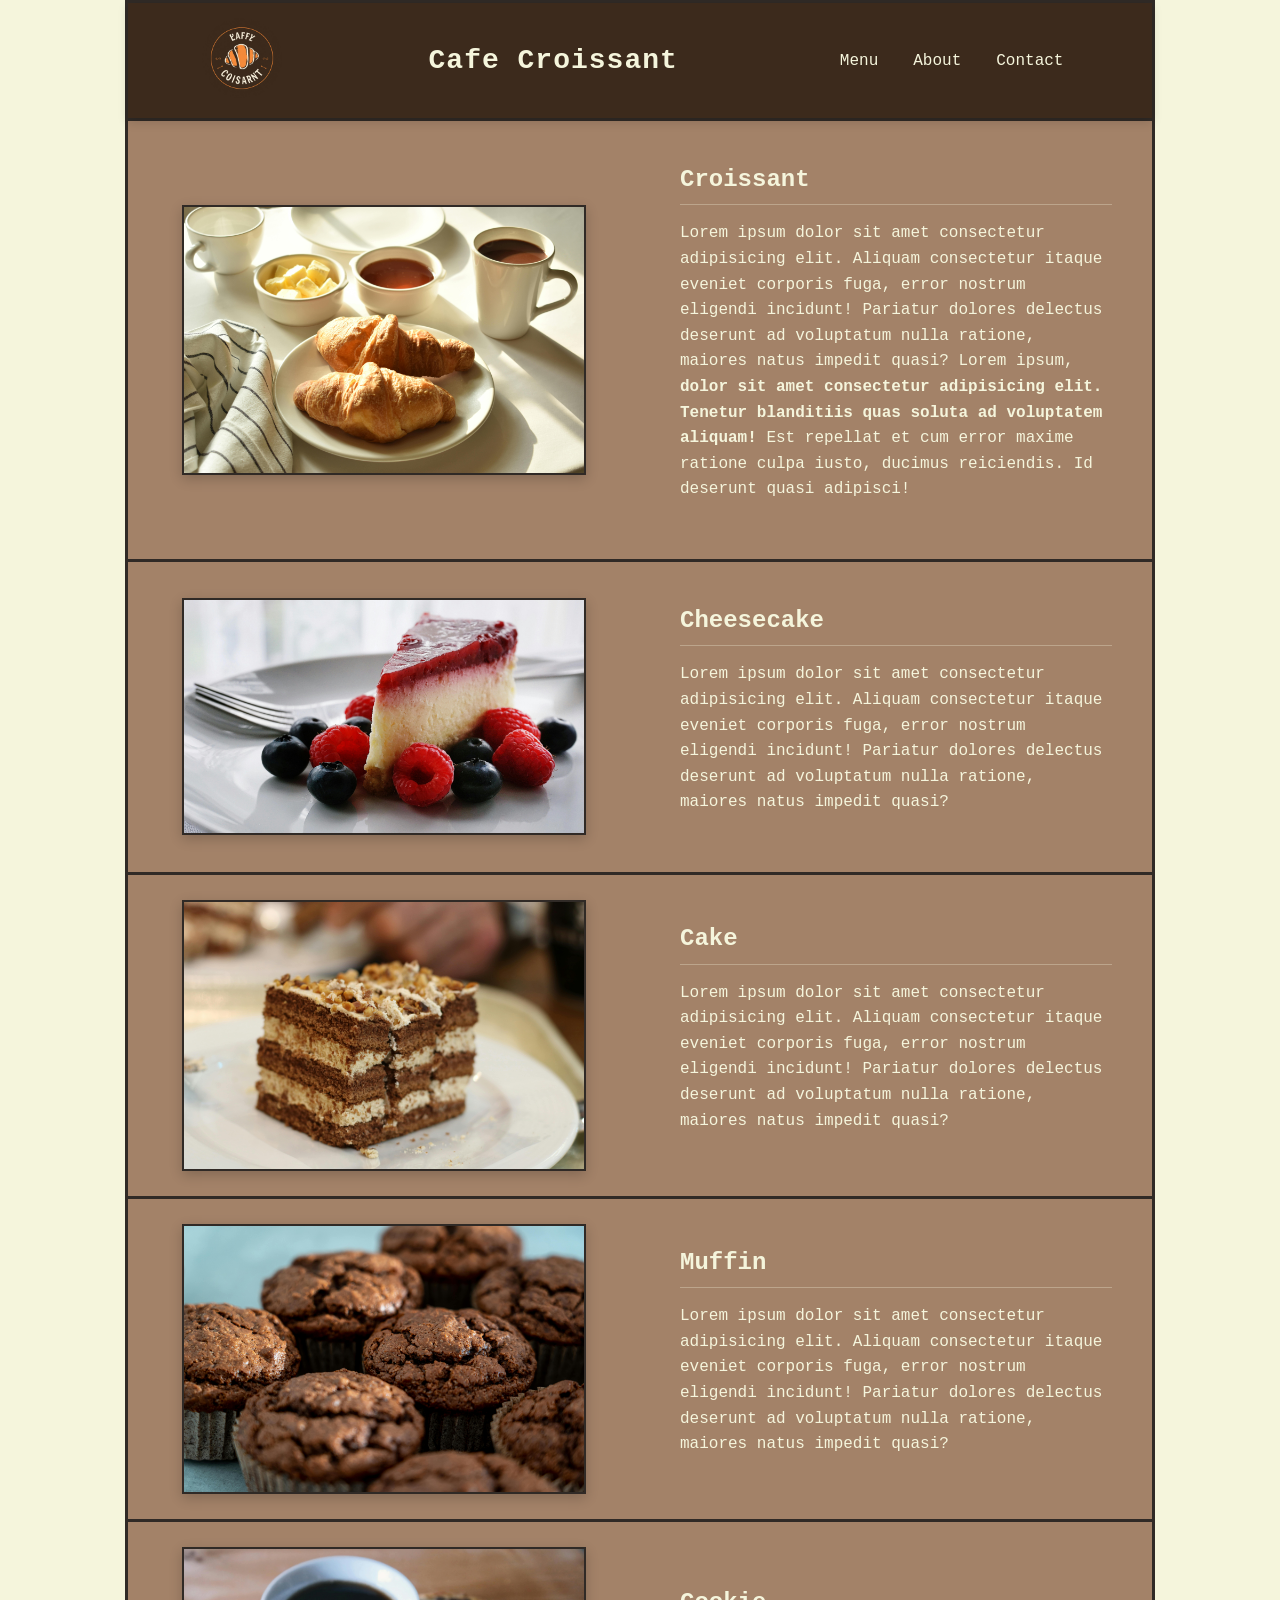
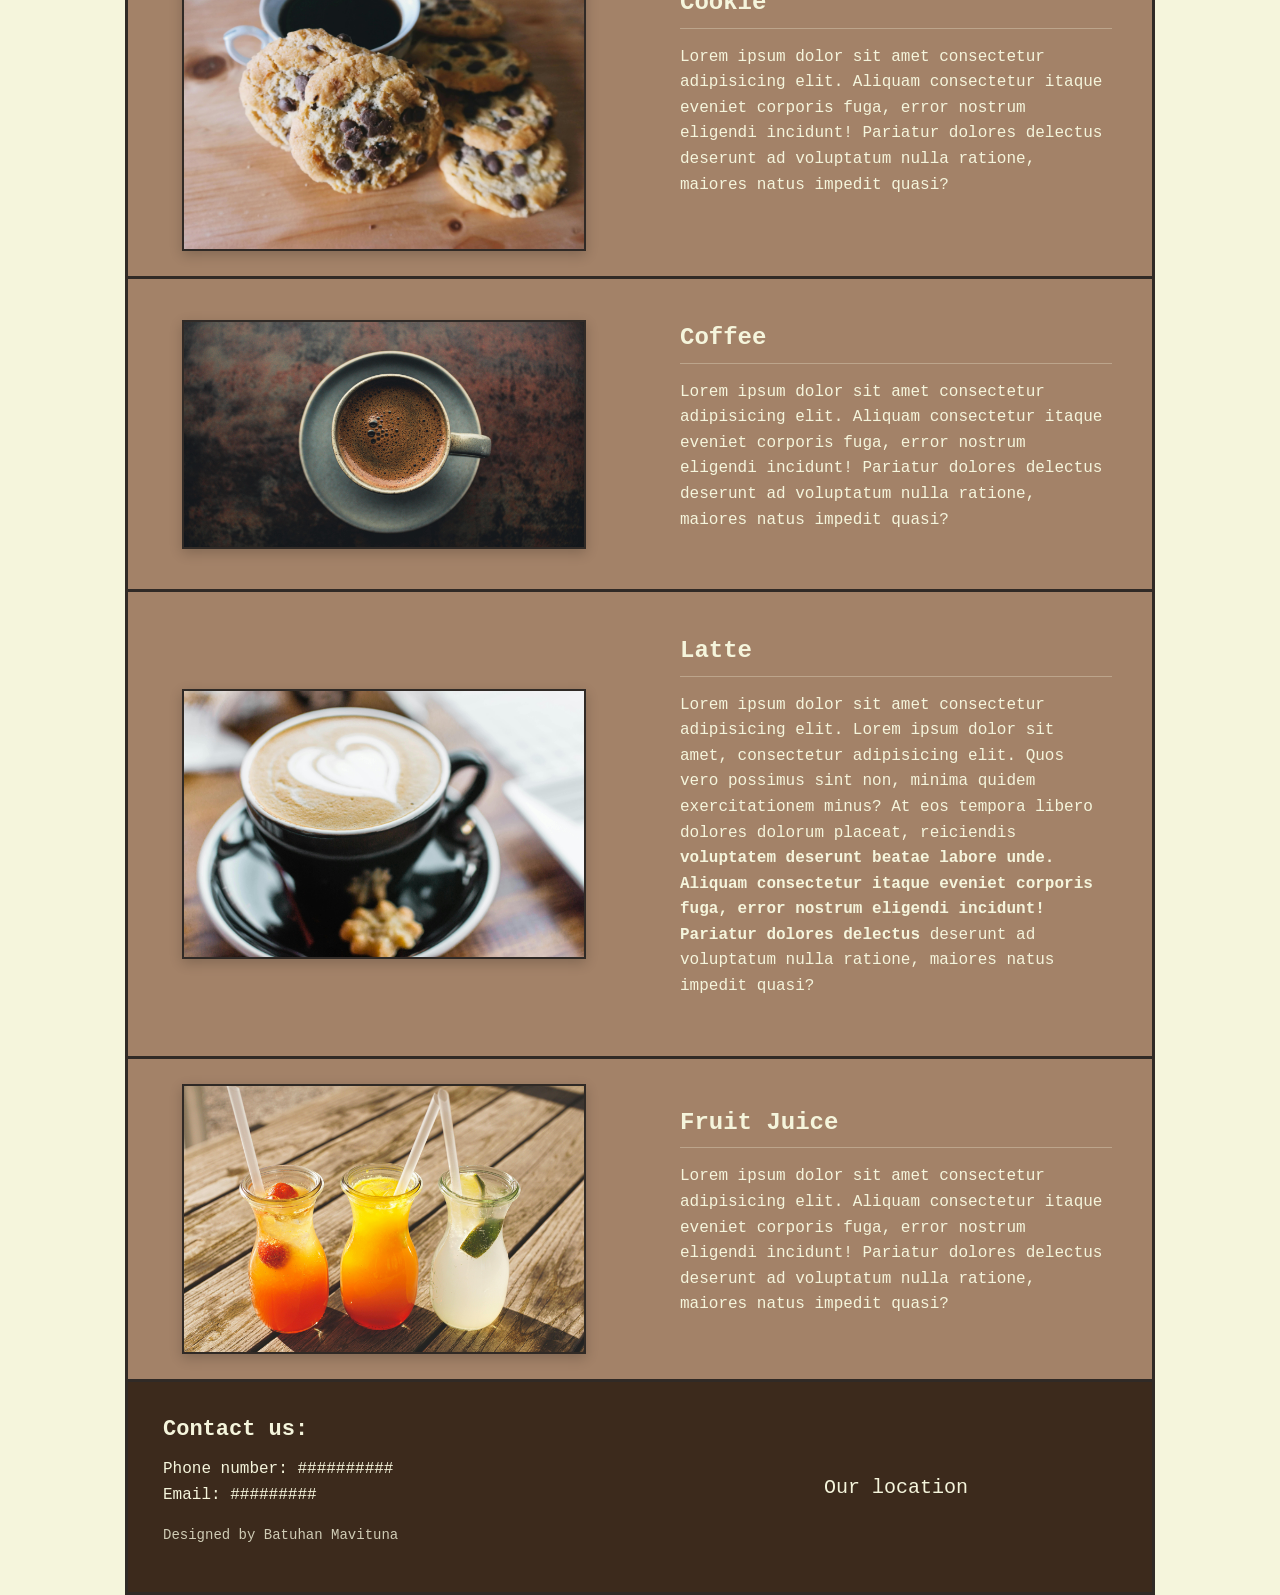
<file: index.html>
<!DOCTYPE html>
<html lang="tr">
<head>
    <meta charset="UTF-8">
    <meta name="viewport" content="width=device-width, initial-scale=1">
    <title>Cafe Croissant</title>
    <link rel="stylesheet" href="style.css">
</head>
<body>
    <div id="container">
        <header>
            <div id="header">
                <div id="logo">
                    <a href="index.html"><img src="images/logo.jpg" alt="Logo"></a>
                </div>
                <div id="title">Cafe Croissant</div>
                <div id="nav">
                    <ul>
                        <li><a href="index.html">Menu</a></li>
                        <li><a href="about.html">About</a></li>
                        <li><a href="#footer-contact">Contact</a></li>
                    </ul>
                </div>
            </div>
        </header>

        <main>
            <div id="main">
                <div class="menu">
                   <div class="photo">
                       <img src="images/croissant.jpg" alt="Croissant">
                    </div>
                    <div class="aciklama">
                        <h3>Croissant</h3>
                        <p>Lorem ipsum dolor sit amet consectetur adipisicing elit. Aliquam consectetur itaque eveniet corporis fuga, error nostrum eligendi incidunt! Pariatur dolores delectus deserunt ad voluptatum nulla ratione, maiores natus impedit quasi? Lorem ipsum, <b>dolor sit amet consectetur adipisicing elit. Tenetur blanditiis quas soluta ad voluptatem aliquam!</b> Est repellat et cum error maxime ratione culpa iusto, ducimus reiciendis. Id deserunt quasi adipisci!</p>
                    </div>
                </div>
                <div class="menu">
                    <div class="photo">
                        <img src="images/cheesecake.jpg" alt="Cheesecake">
                    </div>
                    <div class="aciklama">
                       <h3>Cheesecake</h3>
                       <p>Lorem ipsum dolor sit amet consectetur adipisicing elit. Aliquam consectetur itaque eveniet corporis fuga, error nostrum eligendi incidunt! Pariatur dolores delectus deserunt ad voluptatum nulla ratione, maiores natus impedit quasi?</p>
                    </div>
                </div>
                <div class="menu">
                    <div class="photo">
                        <img src="images/cake.jpg" alt="Cake">
                    </div>
                    <div class="aciklama">
                        <h3>Cake</h3>
                        <p>Lorem ipsum dolor sit amet consectetur adipisicing elit. Aliquam consectetur itaque eveniet corporis fuga, error nostrum eligendi incidunt! Pariatur dolores delectus deserunt ad voluptatum nulla ratione, maiores natus impedit quasi?</p>
                    </div>
                </div>
                <div class="menu">
                    <div class="photo">
                        <img src="images/muffin.jpg" alt="Muffin">
                    </div>
                    <div class="aciklama">
                        <h3>Muffin</h3>
                        <p>Lorem ipsum dolor sit amet consectetur adipisicing elit. Aliquam consectetur itaque eveniet corporis fuga, error nostrum eligendi incidunt! Pariatur dolores delectus deserunt ad voluptatum nulla ratione, maiores natus impedit quasi?</p>
                    </div>
                </div>
                <div class="menu">
                    <div class="photo">
                        <img src="images/cookie.jpg" alt="Cookie">
                    </div>
                    <div class="aciklama">
                        <h3>Cookie</h3>
                        <p>Lorem ipsum dolor sit amet consectetur adipisicing elit. Aliquam consectetur itaque eveniet corporis fuga, error nostrum eligendi incidunt! Pariatur dolores delectus deserunt ad voluptatum nulla ratione, maiores natus impedit quasi?</p>
                    </div>
                </div>
                <div class="menu">
                    <div class="photo">
                        <img src="images/coffee.jpg" alt="Coffee">
                    </div>
                    <div class="aciklama">
                        <h3>Coffee</h3>
                        <p>Lorem ipsum dolor sit amet consectetur adipisicing elit. Aliquam consectetur itaque eveniet corporis fuga, error nostrum eligendi incidunt! Pariatur dolores delectus deserunt ad voluptatum nulla ratione, maiores natus impedit quasi?</p>
                    </div>
                </div>
                <div class="menu">
                    <div class="photo">
                        <img src="images/latte.jpg" alt="Latte">
                    </div>
                    <div class="aciklama">
                        <h3>Latte</h3>
                        <p>Lorem ipsum dolor sit amet consectetur adipisicing elit. Lorem ipsum dolor sit amet, consectetur adipisicing elit. Quos vero possimus sint non, minima quidem exercitationem minus? At eos tempora libero dolores dolorum placeat, reiciendis <b>voluptatem deserunt beatae labore unde. Aliquam consectetur itaque eveniet corporis fuga, error nostrum eligendi incidunt! Pariatur dolores delectus</b> deserunt ad voluptatum nulla ratione, maiores natus impedit quasi?</p>
                    </div>
                </div>
                <div class="menu">
                    <div class="photo">
                        <img src="images/juice.jpg" alt="Fruit Juice">
                    </div>
                    <div class="aciklama">
                        <h3>Fruit Juice</h3>
                        <p>Lorem ipsum dolor sit amet consectetur adipisicing elit. Aliquam consectetur itaque eveniet corporis fuga, error nostrum eligendi incidunt! Pariatur dolores delectus deserunt ad voluptatum nulla ratione, maiores natus impedit quasi?</p>
                    </div>
                </div>
            </div>
        </main>

        <footer>
            <div id="footer">
               <div id="footer-contact">
                    <h4>Contact us:</h4>
                    <p class="contact-detail">Phone number: ##########</p>
                    <p class="contact-detail">Email: #########</p>
                    <p class="designer">Designed by Batuhan Mavituna</p>
               </div>
               <div id="footer-map">
                    <div class="footer-links">
                       <a href="https://www.google.com/maps/place/Bal%C3%A7ova+Meydan%C4%B1/@38.3949844,27.0563523,17.19z/data=!4m6!3m5!1s0x14bbdc14ee8f599d:0xfbab640a1952c5de!8m2!3d38.3952728!4d27.057889!16s%2Fg%2F113h21vbs?entry=ttu&g_ep=EgoyMDI0MTIwOS4wIKXMDSoASAFQAw%3D%3D" target="_blank">Our location</a>
                    </div>
               </div>
            </div>
        </footer>
    </div>
</body>
</html>
</file>
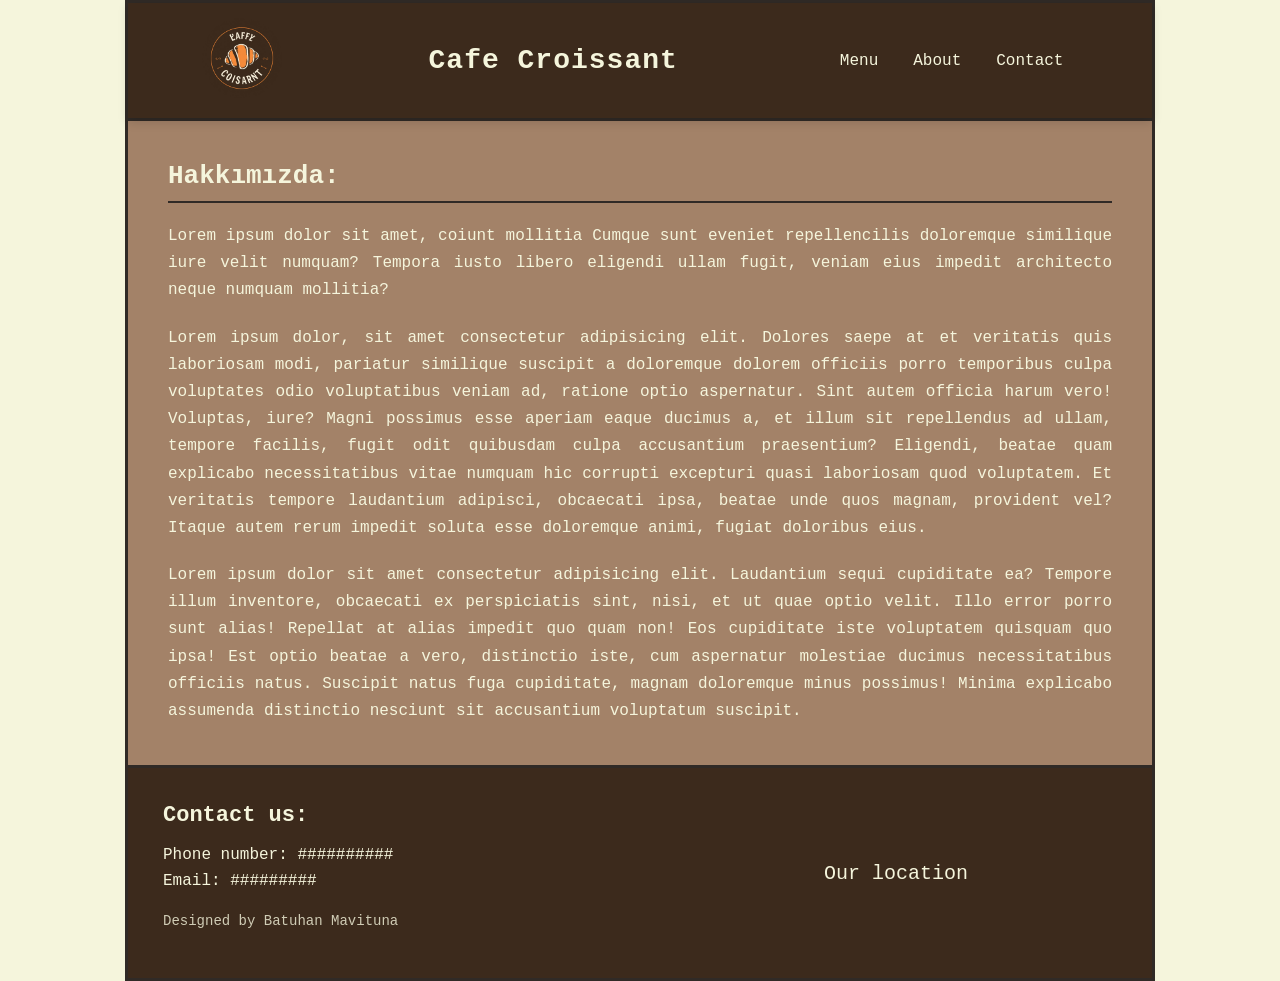
<file: about.html>
<!DOCTYPE html>
<html lang="tr">
<head>
    <meta charset="UTF-8">
    <meta name="viewport" content="width=device-width, initial-scale=1">
    <title>Cafe Croissant - Hakkımızda</title>
    <link rel="stylesheet" href="style.css">
</head>
<body>
    <div id="container">
        <header>
            <div id="header">
                <div id="logo">
                   <a href="index.html"><img src="images/logo.jpg" alt="Logo"></a>
                </div>
                <div id="title">Cafe Croissant</div>
                <div id="nav">
                    <ul>
                        <li><a href="index.html">Menu</a></li>
                        <li><a href="about.html">About</a></li>
                        <li><a href="#footer-contact">Contact</a></li>
                    </ul>
                </div>
            </div>
        </header>

        <main>
            <div id="main-about">
                <h3>Hakkımızda:</h3>
                <p>Lorem ipsum dolor sit amet, coiunt mollitia Cumque sunt eveniet repellencilis doloremque similique iure velit numquam? Tempora iusto libero eligendi ullam fugit, veniam eius impedit architecto neque numquam mollitia?</p>
                <p>Lorem ipsum dolor, sit amet consectetur adipisicing elit. Dolores saepe at et veritatis quis laboriosam modi, pariatur similique suscipit a doloremque dolorem officiis porro temporibus culpa voluptates odio voluptatibus veniam ad, ratione optio aspernatur. Sint autem officia harum vero! Voluptas, iure? Magni possimus esse aperiam eaque ducimus a, et illum sit repellendus ad ullam, tempore facilis, fugit odit quibusdam culpa accusantium praesentium? Eligendi, beatae quam explicabo necessitatibus vitae numquam hic corrupti excepturi quasi laboriosam quod voluptatem. Et veritatis tempore laudantium adipisci, obcaecati ipsa, beatae unde quos magnam, provident vel? Itaque autem rerum impedit soluta esse doloremque animi, fugiat doloribus eius.</p>
                <p>Lorem ipsum dolor sit amet consectetur adipisicing elit. Laudantium sequi cupiditate ea? Tempore illum inventore, obcaecati ex perspiciatis sint, nisi, et ut quae optio velit. Illo error porro sunt alias! Repellat at alias impedit quo quam non! Eos cupiditate iste voluptatem quisquam quo ipsa! Est optio beatae a vero, distinctio iste, cum aspernatur molestiae ducimus necessitatibus officiis natus. Suscipit natus fuga cupiditate, magnam doloremque minus possimus! Minima explicabo assumenda distinctio nesciunt sit accusantium voluptatum suscipit.</p>
            </div>
        </main>
                       
        <footer>
            <div id="footer">
               <div id="footer-contact">
                    <h4>Contact us:</h4>
                    <p class="contact-detail">Phone number: ##########</p>
                    <p class="contact-detail">Email: #########</p>
                    <p class="designer">Designed by Batuhan Mavituna</p>
               </div>
               <div id="footer-map">
                    <div class="footer-links">
                       <a href="https://www.google.com/maps/place/Bal%C3%A7ova+Meydan%C4%B1/@38.3949844,27.0563523,17.19z/data=!4m6!3m5!1s0x14bbdc14ee8f599d:0xfbab640a1952c5de!8m2!3d38.3952728!4d27.057889!16s%2Fg%2F113h21vbs?entry=ttu&g_ep=EgoyMDI0MTIwOS4wIKXMDSoASAFQAw%3D%3D" target="_blank">Our location</a>
                    </div>
               </div>
            </div>
        </footer>
    </div>
</body>
</html>
</file>
<file: style.css>
body {
    box-sizing: border-box;
    margin: 0;
    padding: 0;
    font-family: 'Courier New', Courier, monospace;
    background-color: beige;
    color: #302a26;
}

h3, h4 {
    font-family: 'Courier New', Courier, monospace;
    margin: 0;
}

#container {
    width: 80%;
    max-width: 1200px;
    margin-left: auto;
    margin-right: auto;
    border: 3px solid #302a26;
    display: flex;
    flex-direction: column;
    min-height: 100vh;
}

header {
    position: sticky;
    top: 0;
    z-index: 1000;
}

#header {
    width: 100%;
    background-color: #3c2a1c;
    color: beige;
    display: flex;
    justify-content: space-around;
    align-items: center;
    padding: 15px 0;
    box-shadow: 0 4px 10px rgba(0, 0, 0, 0.15);
}

#logo {
    width: 80px;
    display: flex;
    justify-items: center;
    align-items: center;
}

#logo img {
    width: 100%;
    height: auto;
    border-radius: 50%;
}

#title {
    font-size: 28px;
    font-weight: bold;
    letter-spacing: 1px;
}

#nav ul {
    margin: 0;
    padding: 0;
    display: flex;
    gap: 5px;
}

#nav ul li {
    list-style: none;
}

#nav ul li a {
    text-decoration: none;
    color: beige;
    padding: 10px 15px;
    font-size: 16px;
    display: block;
    transition: all 0.2s ease-in-out;
}

#nav li:hover {
    text-decoration: overline;
    background-color: #2b1e14;
}

#main, #main-about {
    width: 100%;
    background-color: #a38268;
    border-top: 3px solid #302a26;
    border-bottom: 3px solid #302a26;
    display: flex;
    flex-direction: column;
    flex-grow: 1;
}

#main-about {
    padding: 40px;
    box-sizing: border-box;
    display: flex;
    flex-direction: column;
    gap: 20px;
}

#main-about h3 {
    font-size: 26px;
    color: beige;
    border-bottom: 2px solid #302a26;
    padding-bottom: 10px;
}

#main-about p {
    font-size: 16px;
    line-height: 1.7;
    color: beige;
    margin: 0;
    text-align: justify;
}

#main .menu {
    display: flex;
    flex-direction: row;
    border-bottom: 3px solid #302a26;
    align-items: center;
}

#main .menu:last-child {
    border-bottom: none;
}

#main .menu .photo {
    width: 50%;
    padding: 25px;
    box-sizing: border-box;
    display: flex;
    justify-content: center;
    align-items: center;
}

.photo img {
    width: 100%;
    max-width: 400px;
    height: auto;
    border: 2px solid #302a26;
    box-shadow: 0 4px 12px rgba(0, 0, 0, 0.2);
}

#main .menu .aciklama {
    width: 50%;
    padding: 40px;
    box-sizing: border-box;
    font-size: 16px;
    line-height: 1.6;
    color: beige;
}

#main .menu .aciklama h3 {
    font-size: 24px;
    margin-bottom: 15px;
    color: beige;
    border-bottom: 1px solid rgba(245, 245, 220, 0.3);
    padding-bottom: 5px;
}

#footer {
    width: 100%;
    display: flex;
    flex-direction: row;
    background-color: #3c2a1c;
}

#footer-contact {
    width: 50%;
    padding: 35px;
    box-sizing: border-box;
    color: beige;
    display: flex;
    flex-direction: column;
    gap: 8px;
}

#footer-contact h4 {
    font-size: 22px;
    margin-bottom: 10px;
}

#footer-contact .contact-detail {
    margin: 0;
    font-size: 16px;
}

#footer-contact .designer {
    margin-top: 15px;
    font-size: 14px;
    opacity: 0.8;
}

#footer-map {
    width: 50%;
    padding: 35px;
    box-sizing: border-box;
    background-color: #3c2a1c;
    display: flex;
    justify-content: center;
    align-items: center;
}

#footer-map .footer-links {
    display: flex;
    flex-direction: column;
    gap: 15px;
    text-align: center;
}

#footer-map .footer-links a {
    text-decoration: none;
    font-size: 20px;
    color: beige;
    transition: opacity 0.2s ease;
}

#footer-map .footer-links a:hover {
    opacity: 0.7;
}

@media screen and (max-width: 1000px) {
    #footer {
        flex-direction: column;
    }
    #footer-contact, #footer-map {
        width: 100%;
        text-align: center;
    }
    #footer-map {
        padding-top: 10px;
        padding-bottom: 35px;
    }
}

@media screen and (max-width: 750px) {
    #container {
        width: 95%;
    }
    #header {
        flex-direction: column;
        gap: 15px;
        padding: 20px 0;
    }
    #main .menu {
        flex-direction: column;
    }
    #main .menu .photo, #main .menu .aciklama {
        width: 100%;
    }
    #main .menu .aciklama {
        padding: 25px;
        padding-top: 0;
    }
    #main-about {
        padding: 25px;
    }
}
</file>
